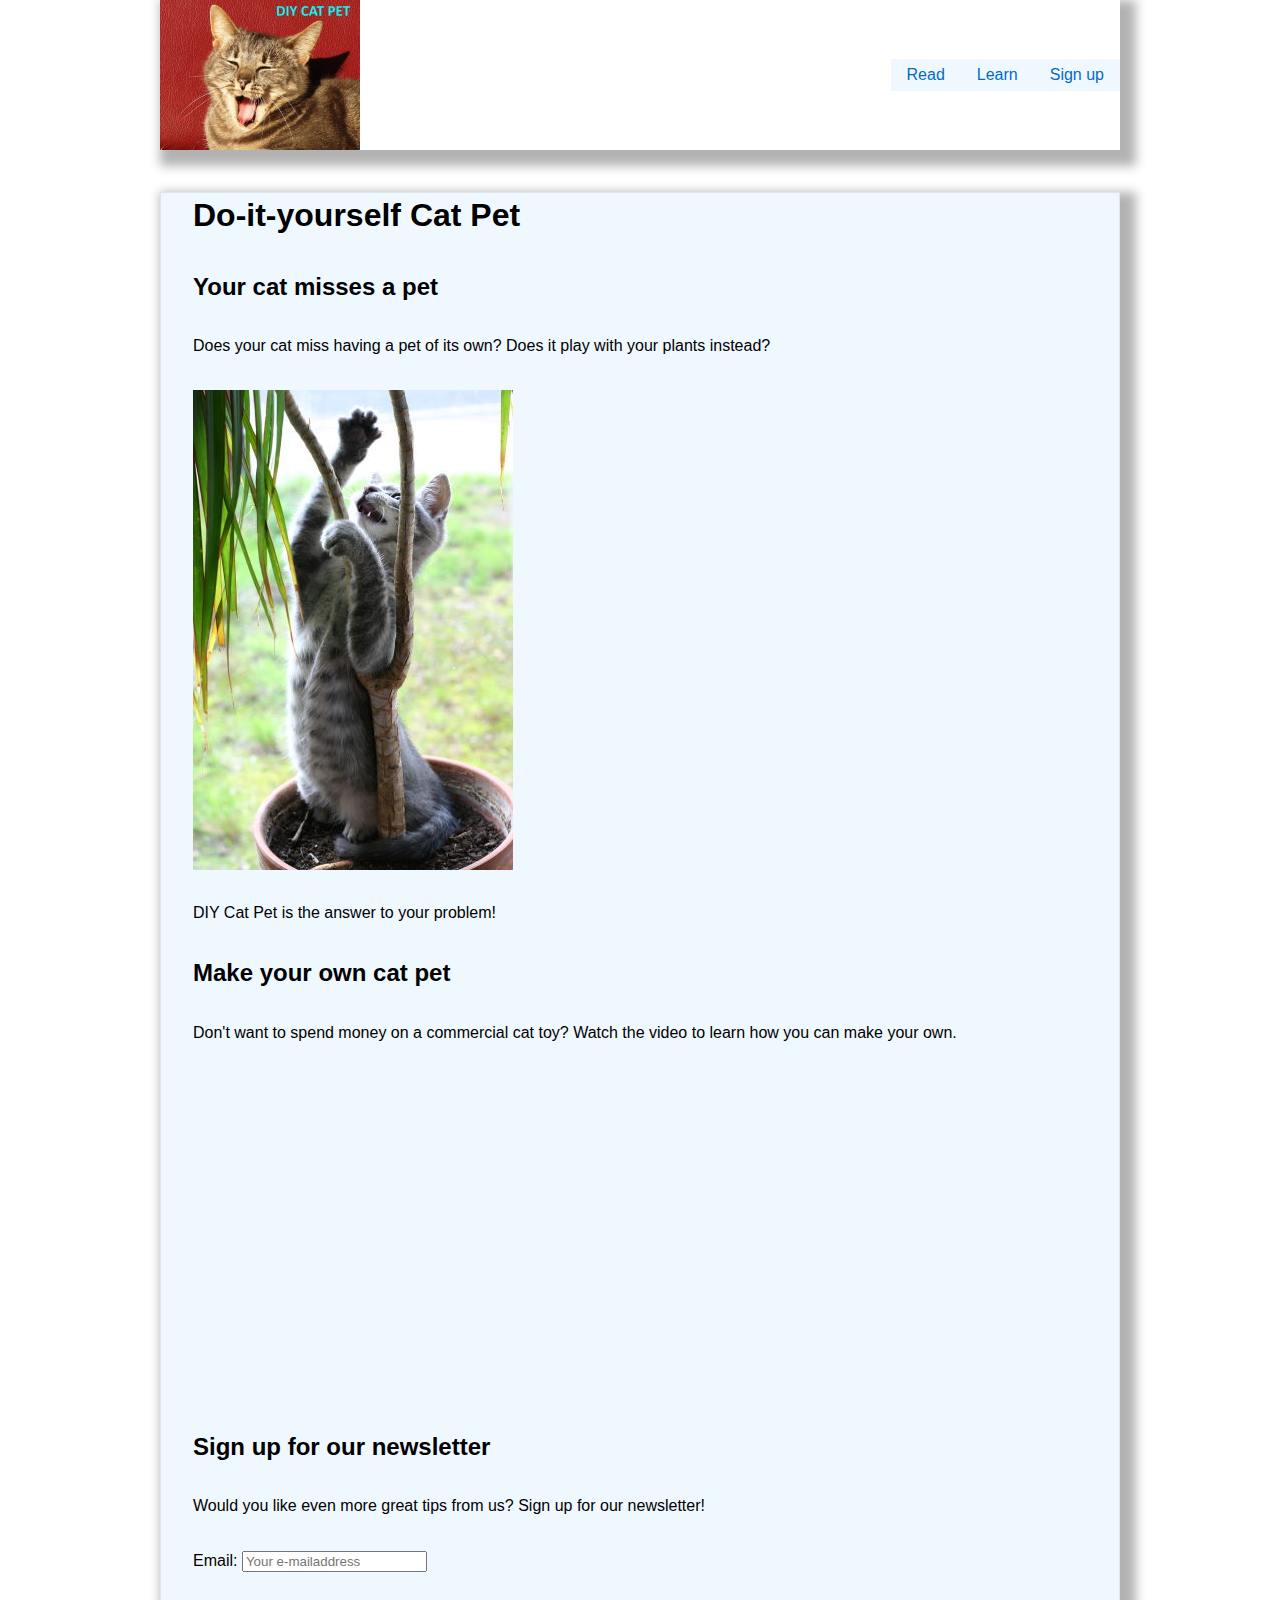
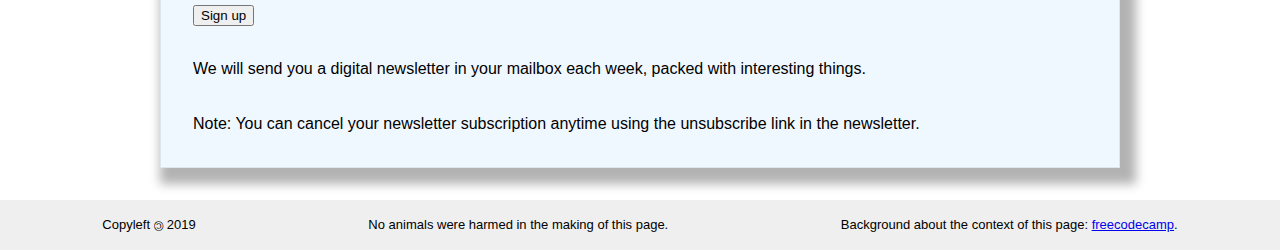
<file: landingpage/index.html>
<!DOCTYPE html>
<html lang="en">
    <head>
        <meta charset="UTF-8">
        <title>DIY Cat Pet</title>
        <style>
            /* === Layout === */
            html {
                height: 100%;
            }
            body {
                font-family: 'Open Sans', sans-serif;
                min-height: 100%;
                margin: 0;
                line-height: 1.4;
            }
            @media (min-width: 960px){
                body {
                    display: grid;
                    grid-template-columns: 1fr 960px 1fr;
                    grid-template-areas: ". header ." ". content ." "footer footer footer";
                }
            }
            #header {
                position: fixed;
                width: 100%;
                background-color: #fff;
                height: 150px;
                top: 0;
            }
            #header-container {
                max-width: 960px;
                margin: 0 auto;
                box-shadow: 8px 8px 10px 8px rgba(0, 0, 0, .3);
            }
            @media (min-width: 960px) {
                #header-container {
                    display: flex;
                    justify-content: space-between;
                    align-items: center;
                }
            }
            #nav-bar {
                display: flex;
                justify-content: end;
                align-items: center;
                min-width: 10em;
                height: calc(2 * 16px);
                background-color: rgb(240, 248, 255);
            }
            .nav-link {
                margin: 0 1em;
                color: #006bc9;
                text-decoration: none;
            }
            .nav-link:hover {
                color: #b5ddff;
            }
            #main {
                grid-area: content;
                background-color: rgb(240, 248, 255);
                border: 1px solid rgb(220, 230, 235);
                box-shadow: 8px 8px 10px 8px rgba(0, 0, 0, .3);
                margin: 2rem 0;
                padding: 0 2rem;
                margin-top: 12em;   /* Adjust for the fixed header. */
            }
            /* Fix the scroll to sections for the fixed header. */
            #main section {
                margin-top: -12em;
                padding-top: 12em;
            }
            #main article > * {
                background-color: #fff;
                padding: 2rem 2rem 0 2rem;
                margin: 2rem;
                box-shadow: 5px 5px 9px 2px #095598;
                border: 1px solid #fff; /* Needed to let the height of the box take the margin-bottom of the elements into account. */
            }
            #main h1, #main h2, #main p, #main ul, #main iframe, #main form {
                margin: 0 0 2rem 0;
            }
            #main a {
                color: #006bc9;
                text-decoration: none;
            }
            #main a:hover {
                color: #b5ddff;
                text-decoration: underline;
            }
            #header img, #main img {
                max-width: 100%;
                height: auto;
                display: block;
            }
            #main iframe {
                max-width: 100%;
            }
            #footer {
                grid-area: footer;
                align-self: end;
                background-color: #efefef;
                padding: 1rem;
                font-size: small;
            }
            #footer ul {
                margin: 0;
                padding: 0;
                list-style: none;
                display: flex;
                flex-flow: row wrap;
                justify-content: space-around;
            }
    
            /* === Other details === */
            /* The copyleft character. */
            .reverse {
                transform: rotate(180deg);
                display: inline-block; /* This is needed for the rotate to work on line elements like span. */
            }
            </style>
        </head>
    <body>
        <header id="header">
            <div id="header-container">
                <!-- Note: normaly we would use a relative link to the images subdir, but User Story #2 requires the src of the image to contain 'http'. -->
                <img id="header-img" src="https://sandrab.github.io/fcc-rwd/landingpage/images/cat-pet-logo.jpg" alt="DIY Cat Pet Logo" width="200" height="150">
                <nav id="nav-bar">
                    <a href="#intro" class="nav-link">Read</a>
                    <a href="#learn" class="nav-link">Learn</a>
                    <a href="#sign-up" class="nav-link">Sign up</a>
                </nav>
            </div>
        </header>
        <main id="main">
            <header><h1>Do-it-yourself Cat Pet</h1></header>
            <section id="intro">
                <h2>Your cat misses a pet</h2>
                <p>Does your cat miss having a pet of its own? Does it play with your plants instead?</p>
                <p><img src="images/cat_with_plant.jpg" width="320" height="480" alt="Cat playing with plant"></p>
                <p>DIY Cat Pet is the answer to your problem!</p>
            </section>
            <section id="learn">
                <h2>Make your own cat pet</h2>
                <p>Don't want to spend money on a commercial cat toy? Watch the video to learn how you can make your own.</p>
                <iframe id="video" width="560" height="315" src="https://www.youtube.com/embed/6wEXQlwqlMw" frameborder="0" allow="accelerometer; autoplay; encrypted-media; gyroscope; picture-in-picture" allowfullscreen></iframe>
            </section>
            <section id="sign-up">
                <h2>Sign up for our newsletter</h2>
                <p>Would you like even more great tips from us? Sign up for our newsletter!</p>
                <form id="form" action="https://www.freecodecamp.com/email-submit" method="POST">
                    <p><label>Email: <input id="email" type="email" name="email" placeholder="Your e-mailaddress"></label></p>
                    <p><input type="submit" id="submit" value="Sign up"></p>
                </form>
                <p>We will send you a digital newsletter in your mailbox each week, packed with interesting things.</p>
                <p>Note: You can cancel your newsletter subscription anytime using the unsubscribe link in the newsletter.</p>
            </section>
        </main>
        <footer id="footer">
            <ul>
                <li>Copyleft <span class="reverse">&copy;</span> 2019</li>
                <li>No animals were harmed in the making of this page.</li>
                <li>Background about the context of this page: <a href="https://learn.freecodecamp.org/responsive-web-design/responsive-web-design-projects/build-a-product-landing-page" target="_blank" rel="noopener">freecodecamp</a>.</li>
            </ul>
        </footer>
            <script src="https://cdn.freecodecamp.org/testable-projects-fcc/v1/bundle.js"></script>
    </body>
</html>
</file>
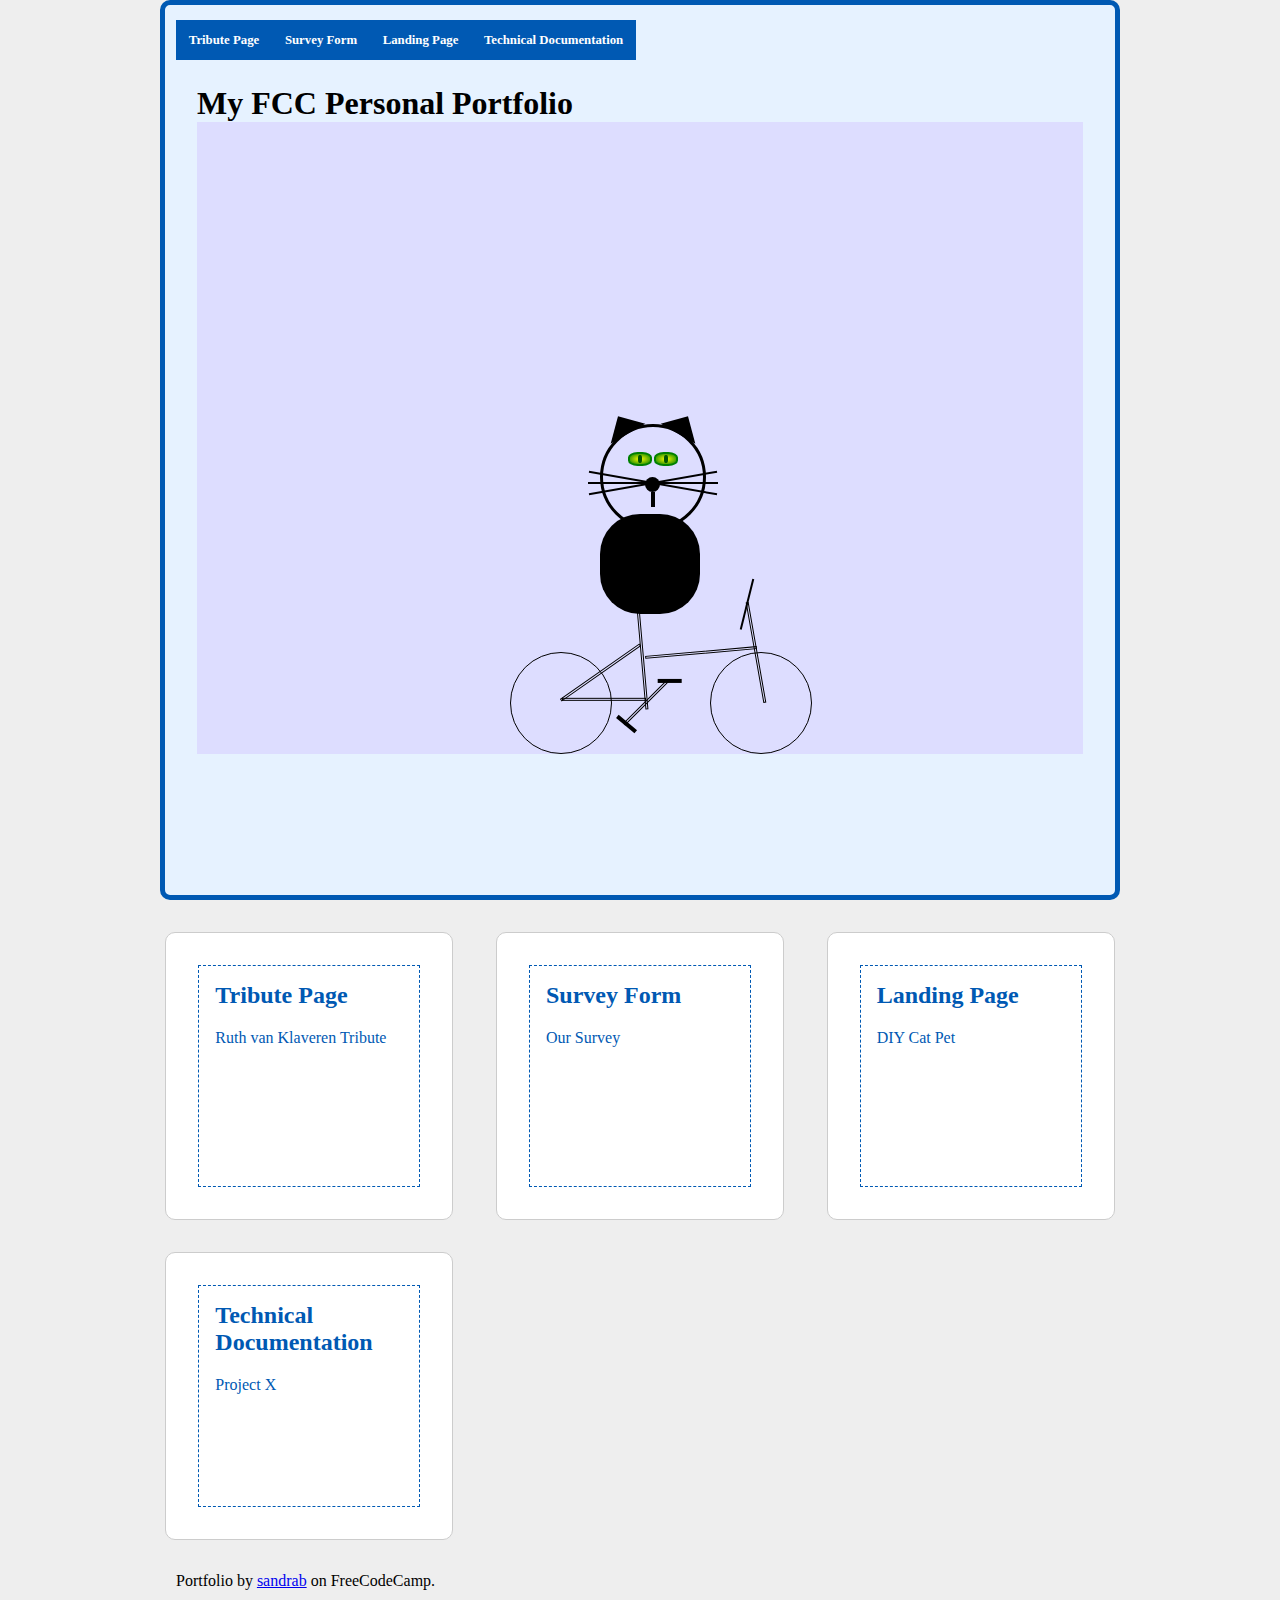
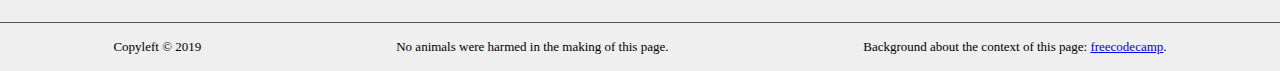
<file: portfolio/index.html>
<!DOCTYPE html>
<html lang="en">
    <head>
        <meta charset="UTF-8">
        <title>My FCC Personal Portfolio</title>
        <style>
        body {
            margin: 0;
            background-color: #eee;
        }
        #welcome-section {
            min-height: 100vh;
        }
        #header {
            position: fixed;
            top: 0;
            width: 100%;
        }
        #navbar {
            width: 100%;
        }
        #navbar ul {
            margin: 0;
            margin-left: 1rem;
            padding: 0;
            list-style: none;
            display: flex;
            align-items: center;
            width: 100%;
            height: 5rem;
        }
        #navbar a {
            text-decoration: none;
            padding: 1em;
            display: block;
            color: #fff;
            background-color: #0059b3;
            font-size: 80%;
            font-weight: bold;
        }
        #navbar a:hover {
            background-color: #e6f2ff;
            color: #0059b3;
            border: 1px solid #0059b3;
            padding: calc(1em - 1px);
        }
        main {
            margin-bottom: 2rem;
        }
        main h1 {
            margin-top: 5rem;
            margin-bottom: 0;
        }
        main h2 {
            padding-top: 7rem;
            margin-top: -7rem;
        }
        #welcome-section {
            height: 100vh;
            min-height: 450px;
            background-color: #e6f2ff;
            border: 5px solid #0059b3;
            border-radius: 10px;
            padding: 0 2rem;
            box-sizing: border-box;
        }
        #projects {
            display: grid;
            grid-gap: 2rem;
            grid-template-columns: 1fr;
            justify-items: center;
            margin: 2rem 0;
        }
        .project-tile {
            display: block;
            border: 1px solid #ccc;
            width: 18rem;
            height: 18rem;
            background-color: #fff;
            border-radius: 10px;
            padding: 2em;
            box-sizing: border-box;
        }
        .project-tile a {
            display: block;
            width: 100%;
            height: 100%;
            border: 1px dashed #0059b3;
            text-decoration: none;
            padding: 1em;
            box-sizing: border-box;
            color: #0059b3;
        }
        .project-tile a:hover {
            background-color: #fbfbfb;
        }
        footer:not(#footer) {
            padding: 0 1rem;
        }
        #footer {
            grid-area: footer;
            align-self: end;
            background-color: #efefef;
            padding: 1rem;
            font-size: small;
            border-top: 1px solid #555;
        }
        #footer ul {
            margin: 0;
            padding: 0;
            list-style: none;
            display: flex;
            flex-flow: row wrap;
            justify-content: space-around;
        }
        @media (min-width: 40em) {
            #projects {
                grid-template-columns: repeat(2, 1fr);
            }
        }
        @media (min-width: 60em) {
            main, #navbar {
                max-width: 60em;
                margin: 0 auto 2em;
            }
            #projects {
                grid-template-columns: repeat(3, 1fr);
            }
        }
        </style>
        <link rel="stylesheet" href="figures.css">
    </head>
    <body>
        <header id="header">
            <nav id="navbar">
                <ul>
                    <li><a href="#tribute">Tribute Page</a></li>
                    <li><a href="#survey">Survey Form</a></li>
                    <li><a href="#landing">Landing Page</a></li>
                    <li><a href="#techdoc">Technical Documentation</a></li>
                </ul>
            </nav>
        </header>
        <main>
            <header id="welcome-section">
                <h1>My FCC Personal Portfolio</h1>
                <div id="canvas">
                    <div id="cat">
                        <div id="head">
                            <div class="ear"></div><div class="ear right"></div>
                            <div class="eye"></div><div class="eye right"></div>
                            <div class="nose"></div>
                            <div class="hair left top"></div><div class="hair"></div><div class="hair left bottom"></div>
                            <div class="mouth"></div>
                        </div>
                        <div id="body"></div>
                    </div> <!-- #cat -->
                    <div id="bike">
                        <div class="wheel left"></div><div class="wheel right"></div>
                        <div id="steer"></div>
                        <div id="saddle"></div>
                        <div id="frame-front"></div><div id="frame-back"></div>
                        <div id="pedals"></div>
                    </div><!-- #bike -->
                </div> <!-- #canvas -->
            </header>
            <section id="projects">
                <div class="project-tile">
                    <a href="https://sandrab.github.io/fcc-rwd/tributepage/" target="_blank" rel="noopener">
                        <h2 id="tribute">Tribute Page</h2>
                        <p>Ruth van Klaveren Tribute</p>
                    </a>
                </div>
                <div class="project-tile">
                    <a href="https://sandrab.github.io/fcc-rwd/surveyform/" target="_blank" rel="noopener">
                        <h2 id="survey">Survey Form</h2>
                        <p>Our Survey</p>
                    </a>
                </div>
                <div class="project-tile">
                    <a href="https://sandrab.github.io/fcc-rwd/landingpage/" target="_blank" rel="noopener">
                        <h2 id="landing">Landing Page</h2>
                        <p>DIY Cat Pet</p>
                    </a>
                </div>
                <div class="project-tile">
                    <a href="https://sandrab.github.io/fcc-rwd/techdoc/" target="_blank" rel="noopener">
                        <h2 id="techdoc">Technical Documentation</h2>
                        <p>Project X</p>
                    </a>
                </div>
            </section>
            <footer>
                Portfolio by <a id="profile-link" href="https://www.freecodecamp.org/sandrab" target="_blank" rel="noopener">sandrab</a> on FreeCodeCamp.
            </footer>
        </main>
        <footer id="footer">
            <ul>
                <li>Copyleft <span class="reverse">&copy;</span> 2019</li>
                <li>No animals were harmed in the making of this page.</li>
                <li>Background about the context of this page: <a href="https://learn.freecodecamp.org/responsive-web-design/responsive-web-design-projects/build-a-personal-portfolio-webpage" target="_blank" rel="noopener">freecodecamp</a>.</li>
            </ul>
        </footer>
        <script src="https://cdn.freecodecamp.org/testable-projects-fcc/v1/bundle.js"></script>
    </body>
</html>
</file>
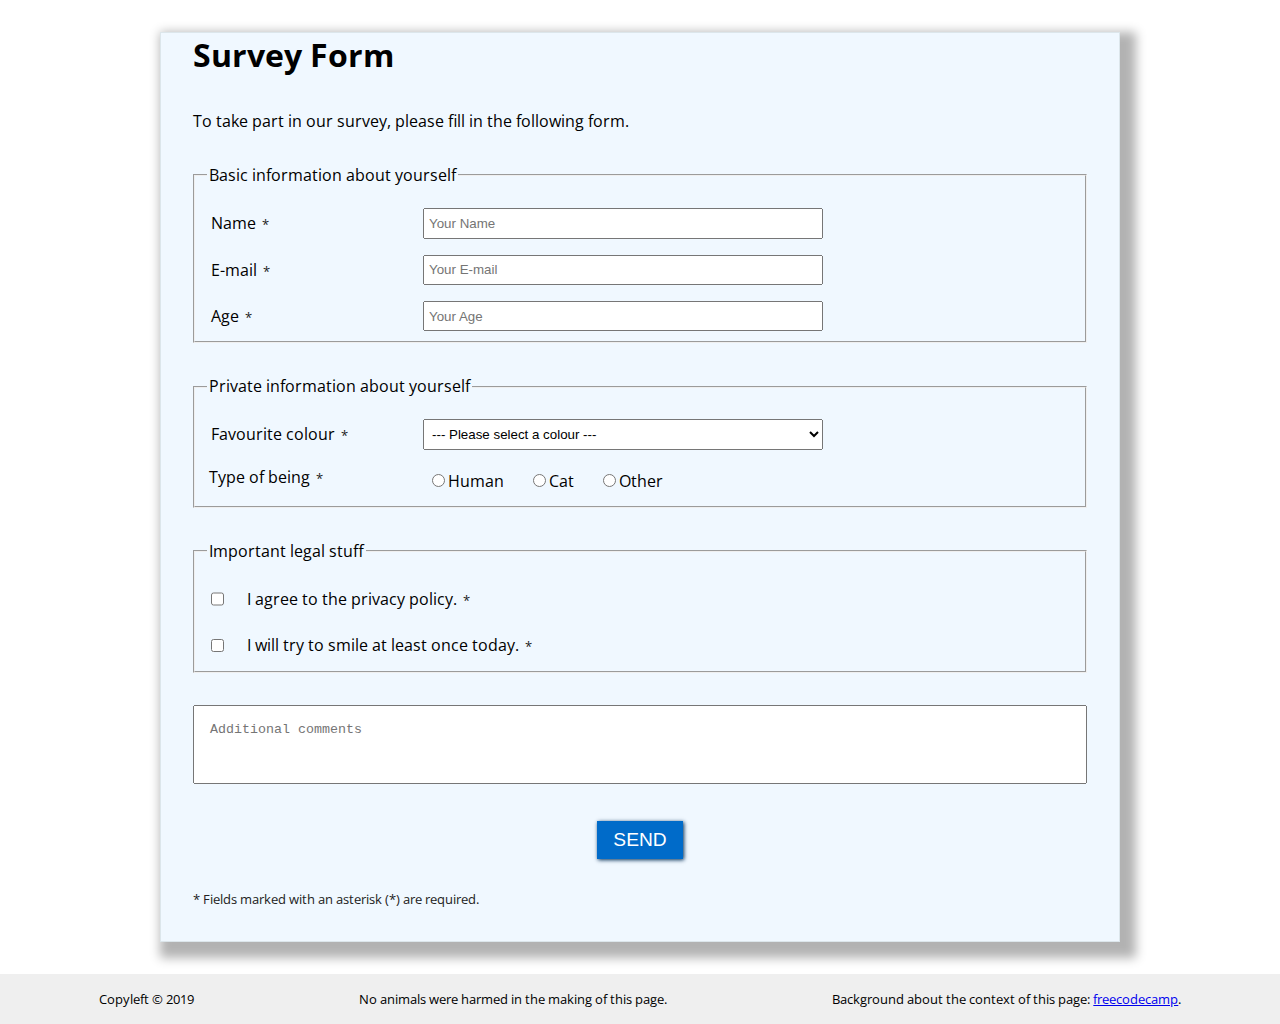
<file: surveyform/index.html>
<!DOCTYPE html>
<html lang="nl">
    <head>
        <meta charset="UTF-8">
        <title>Survey Form</title>
        <link href="https://fonts.googleapis.com/css?family=Open+Sans&display=swap" rel="stylesheet"> 
        <link rel="stylesheet" href="style.css">
    </head>
    <body>
        <main id="main">
            <h1 id="title">Survey Form</h1>
            <p id="description">To take part in our survey, please fill in the following form.</p>
            <form id="survey-form" onsubmit="handleSurveyResult();return false;">
                <fieldset>
                    <legend>Basic information about yourself</legend>
                    <label id="name-label" for="name" class="required">Name</label><input id="name" name="name" type="text" required placeholder="Your Name" value="">
                    <label id="email-label" for="email" class="required">E-mail</label><input id="email" name="e-mail" type="email" required placeholder="Your E-mail">
                    <label id="number-label" for="number" class="required">Age</label><input id="number" name="age" type="number" min="0" max="150" required placeholder="Your Age">
                </fieldset>
                <fieldset>
                    <legend>Private information about yourself</legend>
                    <label for="dropdown" class="required">Favourite colour</label>
                    <select id="dropdown" name="fav-colour" required>
                        <option value="">--- Please select a colour ---</option>
                        <optgroup label="Primary colours">
                            <option value="blue">Blue</option>
                            <option value="green">Green</option>
                            <option value="red">Red</option>
                        </optgroup>
                        <optgroup label="Secondary Colours">
                            <option value="orange">Orange</option>
                            <option value="yellow">Yellow</option>
                            <option value="purple">Purple</option>
                        </optgroup>
                    </select>
                    <fieldset class="radios">
                        <legend class="required">Type of being</legend>
                        <label for="human"><input id="human" type="radio" name="being" value="human" required>Human</label>
                        <label for="cat"><input id="cat" type="radio" name="being" value="cat" required>Cat</label>
                        <label for="other"><input id="other" type="radio" name="being" value="other" required>Other</label>
                    </fieldset>
                </fieldset>
                <fieldset class="checkboxes">
                    <legend>Important legal stuff</legend>
                    <input id="private" type="checkbox" name="privacy" value="agreed" required><label for="private" class="required">I agree to the privacy policy.</label>
                    <input id="happy" type="checkbox" name="happiness" value="will-try" required><label for="happy" class="required">I will try to smile at least once today.</label>
                </fieldset>
                <textarea name="comments" placeholder="Additional comments" rows="3"></textarea>
                <input id="submit" type="submit" value="Send">
                <p class="explanation">* Fields marked with an asterisk (*) are required.</p>
            </form>
            <div id="thanks"></div>
        </main>
        <footer id="footer">
            <ul>
                <li>Copyleft <span class="reverse">&copy;</span> 2019</li>
                <li>No animals were harmed in the making of this page.</li>
                <li>Background about the context of this page: <a href="https://learn.freecodecamp.org/responsive-web-design/responsive-web-design-projects/build-a-survey-form" target="_blank" rel="noopener">freecodecamp</a>.</li>
            </ul>
        </footer>
        <script src="scripts.js"></script>
        <script src="https://cdn.freecodecamp.org/testable-projects-fcc/v1/bundle.js"></script>
    </body>
</html>
</file>
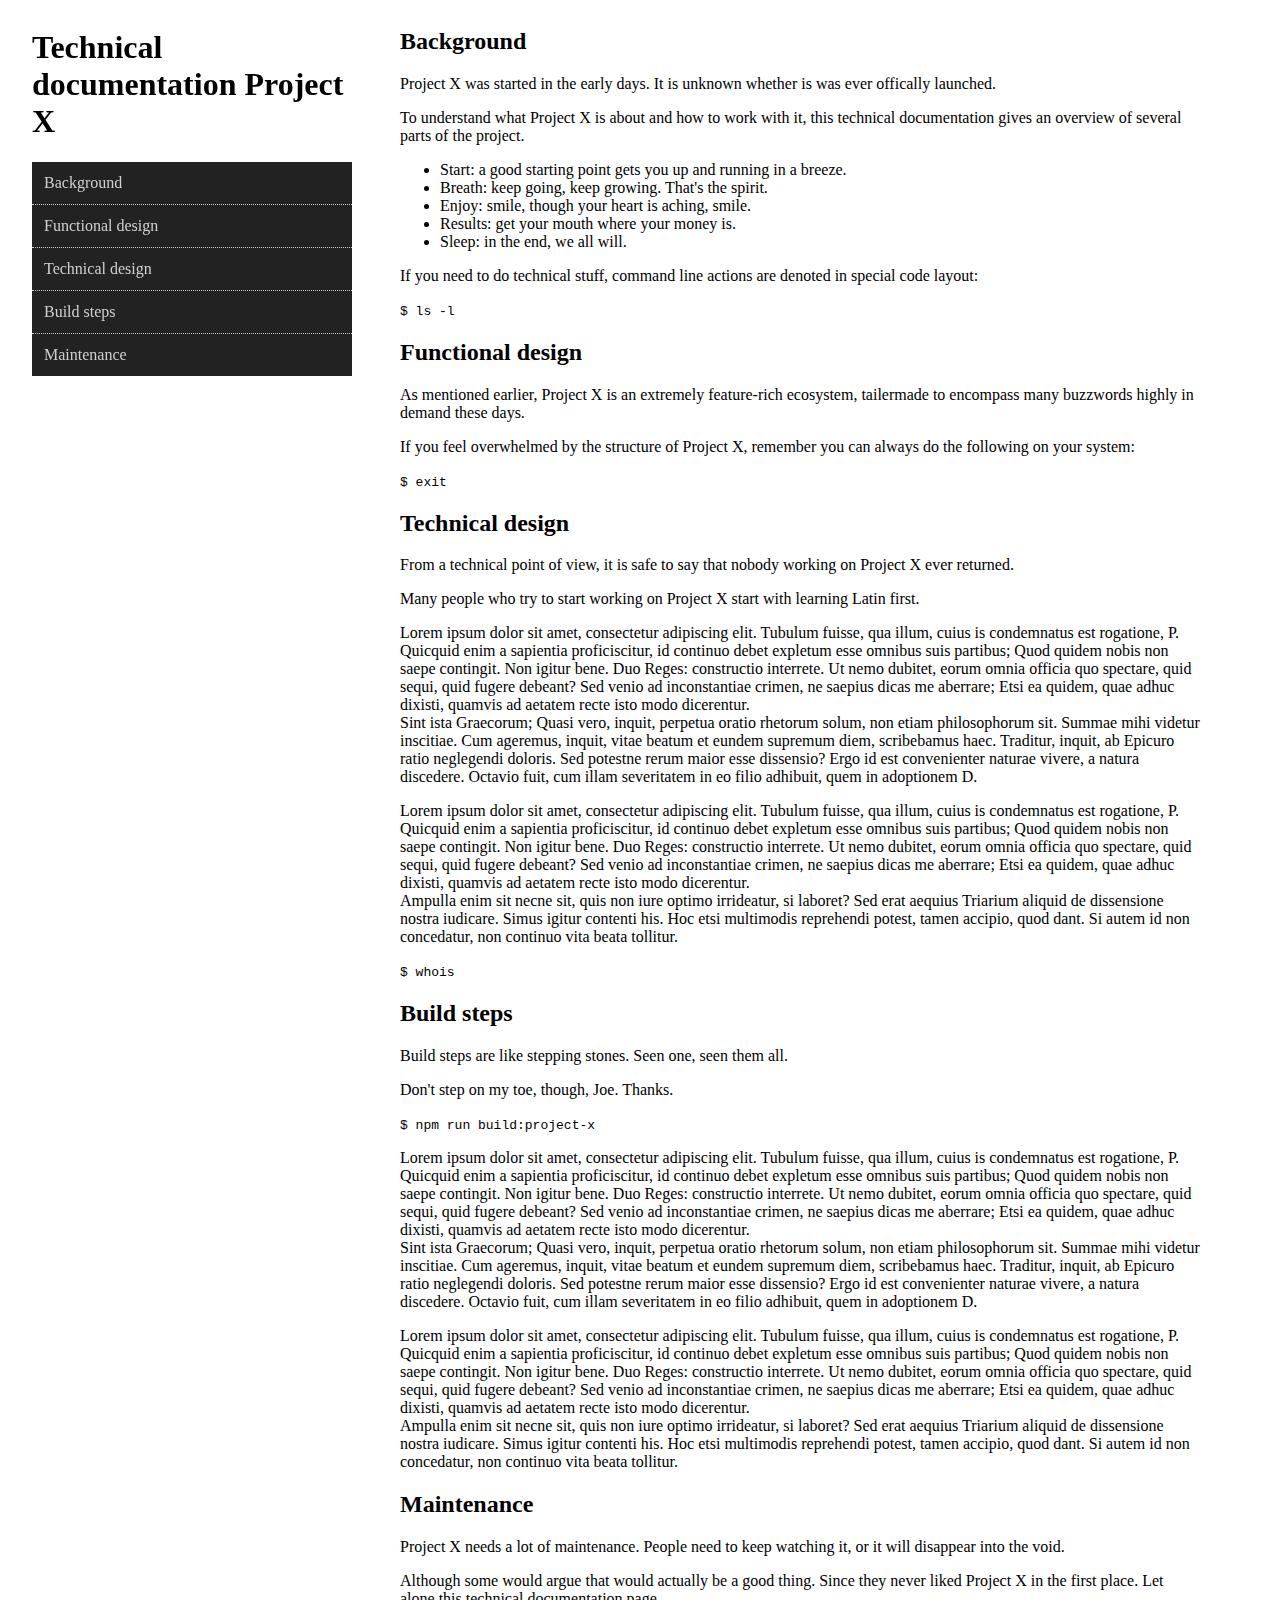
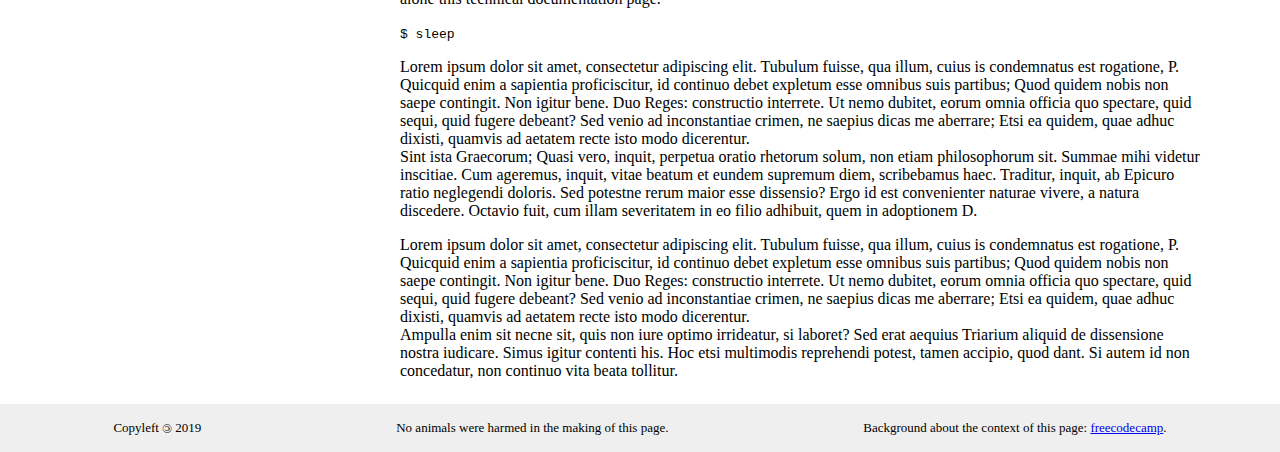
<file: techdoc/index.html>
<!DOCTYPE html>
<html lang="en">
    <head>
        <meta charset="UTF-8">
        <title>Technical documentation project X</title>
        <style>
            body {
                margin: 0;
            }
            #main-doc, #navbar {
                padding: .5em 2em;
            }
            #navbar ul {
                padding: 0;
                list-style: none;
            }
            .nav-link {
                padding: .75em;
                display: block;
                text-decoration: none;
                color: #cfcfcf;
                background-color: #222;
                border-bottom: 1px dotted #cfcfcf;
            }
            .nav-link:hover {
                background-color: rgba(70, 150, 230, .8);
                color: #222;
            }
            #navbar li:last-child .nav-link {
                border: none;
            }
            #footer {
                background-color: #efefef;
                padding: 1rem;
                font-size: small;
            }
            #footer ul {
                margin: 0;
                padding: 0;
                list-style: none;
            }
            @media (min-width: 60em){
                #navbar{
                    position: fixed;
                    left: 0;
                    width: 20em;
                }
                #main-doc {
                    margin-left: 20em;
                    max-width: 60em;
                    padding: .5em 5em;
                }
                #footer ul {
                    display: flex;
                    flex-flow: row wrap;
                    justify-content: space-around;
                }
            }
    
            /* === Other details === */
            /* The copyleft character. */
            .reverse {
                transform: rotate(180deg);
                display: inline-block; /* This is needed for the rotate to work on line elements like span. */
            }
        </style>
        </head>
    <body>
        <nav id="navbar">
            <header>
                <h1>Technical documentation Project X</h1>
            </header>
            <ul>
                <li><a class="nav-link" href="#background">Background</a></li>
                <li><a class="nav-link" href="#functional_design">Functional design</a></li>
                <li><a class="nav-link" href="#technical_design">Technical design</a></li>
                <li><a class="nav-link" href="#build_steps">Build steps</a></li>
                <li><a class="nav-link" href="#maintenance">Maintenance</a></li>
            </ul>
        </nav>
        <main id="main-doc">
            <section id="background" class="main-section">
                <header><h2>Background</h2></header>
                <p>Project X was started in the early days. It is unknown whether is was ever offically launched.</p>
                <p>To understand what Project X is about and how to work with it, this technical documentation gives an overview of several parts of the project.</p>
                <ul>
                    <li>Start: a good starting point gets you up and running in a breeze.</li>
                    <li>Breath: keep going, keep growing. That's the spirit.</li>
                    <li>Enjoy: smile, though your heart is aching, smile.</li>
                    <li>Results: get your mouth where your money is.</li>
                    <li>Sleep: in the end, we all will.</li>
                </ul>
                <p>If you need to do technical stuff, command line actions are denoted in special code layout:</p>
                <code>$ ls -l</code>
            </section>
            <section id="functional_design" class="main-section">
                <header><h2>Functional design</h2></header>
                <p>As mentioned earlier, Project X is an extremely feature-rich ecosystem, tailermade to encompass many buzzwords highly in demand these days.</p>
                <p>If you feel overwhelmed by the structure of Project X, remember you can always do the following on your system:</p>
                <code>$ exit</code>
            </section>
            <section id="technical_design" class="main-section">
                <header><h2>Technical design</h2></header>
                <p>From a technical point of view, it is safe to say that nobody working on Project X ever returned.</p>
                <p>Many people who try to start working on Project X start with learning Latin first.</p>
                <p>Lorem ipsum dolor sit amet, consectetur adipiscing elit. Tubulum fuisse, qua illum, cuius is condemnatus est rogatione, P. Quicquid enim a sapientia proficiscitur, id continuo debet expletum esse omnibus suis partibus; Quod quidem nobis non saepe contingit. Non igitur bene. Duo Reges: constructio interrete. Ut nemo dubitet, eorum omnia officia quo spectare, quid sequi, quid fugere debeant? Sed venio ad inconstantiae crimen, ne saepius dicas me aberrare; Etsi ea quidem, quae adhuc dixisti, quamvis ad aetatem recte isto modo dicerentur.
                <br>Sint ista Graecorum; Quasi vero, inquit, perpetua oratio rhetorum solum, non etiam philosophorum sit. Summae mihi videtur inscitiae. Cum ageremus, inquit, vitae beatum et eundem supremum diem, scribebamus haec. Traditur, inquit, ab Epicuro ratio neglegendi doloris. Sed potestne rerum maior esse dissensio? Ergo id est convenienter naturae vivere, a natura discedere. Octavio fuit, cum illam severitatem in eo filio adhibuit, quem in adoptionem D.</p>
                <p>Lorem ipsum dolor sit amet, consectetur adipiscing elit. Tubulum fuisse, qua illum, cuius is condemnatus est rogatione, P. Quicquid enim a sapientia proficiscitur, id continuo debet expletum esse omnibus suis partibus; Quod quidem nobis non saepe contingit. Non igitur bene. Duo Reges: constructio interrete. Ut nemo dubitet, eorum omnia officia quo spectare, quid sequi, quid fugere debeant? Sed venio ad inconstantiae crimen, ne saepius dicas me aberrare; Etsi ea quidem, quae adhuc dixisti, quamvis ad aetatem recte isto modo dicerentur.
                <br>Ampulla enim sit necne sit, quis non iure optimo irrideatur, si laboret? Sed erat aequius Triarium aliquid de dissensione nostra iudicare. Simus igitur contenti his. Hoc etsi multimodis reprehendi potest, tamen accipio, quod dant. Si autem id non concedatur, non continuo vita beata tollitur.</p>
                <code>$ whois</code>
            </section>
            <section id="build_steps" class="main-section">
                <header><h2>Build steps</h2></header>
                <p>Build steps are like stepping stones. Seen one, seen them all.</p>
                <p>Don't step on my toe, though, Joe. Thanks.</p>
                <code>$ npm run build:project-x</code>
                <p>Lorem ipsum dolor sit amet, consectetur adipiscing elit. Tubulum fuisse, qua illum, cuius is condemnatus est rogatione, P. Quicquid enim a sapientia proficiscitur, id continuo debet expletum esse omnibus suis partibus; Quod quidem nobis non saepe contingit. Non igitur bene. Duo Reges: constructio interrete. Ut nemo dubitet, eorum omnia officia quo spectare, quid sequi, quid fugere debeant? Sed venio ad inconstantiae crimen, ne saepius dicas me aberrare; Etsi ea quidem, quae adhuc dixisti, quamvis ad aetatem recte isto modo dicerentur.
                <br>Sint ista Graecorum; Quasi vero, inquit, perpetua oratio rhetorum solum, non etiam philosophorum sit. Summae mihi videtur inscitiae. Cum ageremus, inquit, vitae beatum et eundem supremum diem, scribebamus haec. Traditur, inquit, ab Epicuro ratio neglegendi doloris. Sed potestne rerum maior esse dissensio? Ergo id est convenienter naturae vivere, a natura discedere. Octavio fuit, cum illam severitatem in eo filio adhibuit, quem in adoptionem D.</p>
                <p>Lorem ipsum dolor sit amet, consectetur adipiscing elit. Tubulum fuisse, qua illum, cuius is condemnatus est rogatione, P. Quicquid enim a sapientia proficiscitur, id continuo debet expletum esse omnibus suis partibus; Quod quidem nobis non saepe contingit. Non igitur bene. Duo Reges: constructio interrete. Ut nemo dubitet, eorum omnia officia quo spectare, quid sequi, quid fugere debeant? Sed venio ad inconstantiae crimen, ne saepius dicas me aberrare; Etsi ea quidem, quae adhuc dixisti, quamvis ad aetatem recte isto modo dicerentur.
                <br>Ampulla enim sit necne sit, quis non iure optimo irrideatur, si laboret? Sed erat aequius Triarium aliquid de dissensione nostra iudicare. Simus igitur contenti his. Hoc etsi multimodis reprehendi potest, tamen accipio, quod dant. Si autem id non concedatur, non continuo vita beata tollitur.</p>
            </section>
            <section id="maintenance" class="main-section">
                <header><h2>Maintenance</h2></header>
                <p>Project X needs a lot of maintenance. People need to keep watching it, or it will disappear into the void.</p>
                <p>Although some would argue that would actually be a good thing. Since they never liked Project X in the first place. Let alone this technical documentation page.</p>
                <code>$ sleep</code>
                <p>Lorem ipsum dolor sit amet, consectetur adipiscing elit. Tubulum fuisse, qua illum, cuius is condemnatus est rogatione, P. Quicquid enim a sapientia proficiscitur, id continuo debet expletum esse omnibus suis partibus; Quod quidem nobis non saepe contingit. Non igitur bene. Duo Reges: constructio interrete. Ut nemo dubitet, eorum omnia officia quo spectare, quid sequi, quid fugere debeant? Sed venio ad inconstantiae crimen, ne saepius dicas me aberrare; Etsi ea quidem, quae adhuc dixisti, quamvis ad aetatem recte isto modo dicerentur.
                <br>Sint ista Graecorum; Quasi vero, inquit, perpetua oratio rhetorum solum, non etiam philosophorum sit. Summae mihi videtur inscitiae. Cum ageremus, inquit, vitae beatum et eundem supremum diem, scribebamus haec. Traditur, inquit, ab Epicuro ratio neglegendi doloris. Sed potestne rerum maior esse dissensio? Ergo id est convenienter naturae vivere, a natura discedere. Octavio fuit, cum illam severitatem in eo filio adhibuit, quem in adoptionem D.</p>
                <p>Lorem ipsum dolor sit amet, consectetur adipiscing elit. Tubulum fuisse, qua illum, cuius is condemnatus est rogatione, P. Quicquid enim a sapientia proficiscitur, id continuo debet expletum esse omnibus suis partibus; Quod quidem nobis non saepe contingit. Non igitur bene. Duo Reges: constructio interrete. Ut nemo dubitet, eorum omnia officia quo spectare, quid sequi, quid fugere debeant? Sed venio ad inconstantiae crimen, ne saepius dicas me aberrare; Etsi ea quidem, quae adhuc dixisti, quamvis ad aetatem recte isto modo dicerentur.
                <br>Ampulla enim sit necne sit, quis non iure optimo irrideatur, si laboret? Sed erat aequius Triarium aliquid de dissensione nostra iudicare. Simus igitur contenti his. Hoc etsi multimodis reprehendi potest, tamen accipio, quod dant. Si autem id non concedatur, non continuo vita beata tollitur.</p>
            </section>
        </main>
        <footer id="footer">
            <ul>
                <li>Copyleft <span class="reverse">&copy;</span> 2019</li>
                <li>No animals were harmed in the making of this page.</li>
                <li>Background about the context of this page: <a href="https://learn.freecodecamp.org/responsive-web-design/responsive-web-design-projects/build-a-technical-documentation-page" target="_blank" rel="noopener">freecodecamp</a>.</li>
            </ul>
        </footer>
        <script src="https://cdn.freecodecamp.org/testable-projects-fcc/v1/bundle.js"></script>
    </body>
</html>
</file>
<file: portfolio/figures.css>
#canvas {
    position: relative;
    width: 100%;
    height: calc(80% - 5rem);
    min-height: 300px;
    background-color: #ddf;
}
/* === Bike === */
#bike {
    width: 60px;
    height: 150px;
    position: absolute;
    bottom: 0px;
    left: calc(50% - 30px);
}
.wheel {
	border: 1px solid #000;
	width: 100px;
	height: 100px;
	border-radius: 50%;
    position: absolute;
    bottom: 0;
}
.wheel.left {
	left: -100px;
}
.wheel.right {
	left: 100px;
}
#steer {
	border: 1px solid #000;
	width: 100px;
	height: 1px;
	position: absolute;
	left: 95px;
	bottom: 100px;
	transform: rotateZ(80deg);
}
#steer::before {
	content: "";
	display: block;
	width: 50px;
	border: 1px solid #000;
	transform: rotateZ(24deg);
	position: absolute;
	top: 0px;
	left: -25px;
}
#saddle {
	position: absolute;
	border: 2px solid #000;
	width: 30px;
	bottom: 145px;
	left: 15px;
	height: 0;
	transform: rotateZ(-5deg);
}
#saddle::before {
	content: "";
	display: block;
	width: 100px;
	border: 1px solid #000;
	transform: rotateZ(90deg);
	position: absolute;
	top: 50px;
	left: -40px;
	height: 1px;
}
#frame-front {
	position: absolute;
	width: 110px;
	border: 1px solid #000;
	bottom: 100px;
	left: 35px;
	transform: rotateZ(-5deg);
	height: 1px;
}
#frame-back {
	position: absolute;
	width: 95px;
	border: 1px solid #000;
	bottom: 80px;
	left: -58px;
	transform: rotateZ(-35deg);
	height: 1px;
}
#frame-back::after {
	content: "";
	position: absolute;
	display: block;
	border: 1px solid #000;
	width: 82px;
	transform: rotateZ(35deg);
	top: 23px;
	left: -7px;
	height: 1px;
}
#pedals {
	position: absolute;
	width: 60px;
	border: 1px solid #000;
	height: 1px;
	bottom: 50px;
	transform: rotateZ(-45deg);
	left: 5px;
}
#pedals::before {
	content: "";
	position: absolute;
	width: 20px;
	border: 2px solid #000;
	transform: rotateZ(85deg);
	top: 0px;
	left: -11px;
}
#pedals::after {
	content: "";
	position: absolute;
	width: 20px;
	border: 2px solid #000;
	transform: rotateZ(45deg);
	top: -0px;
	left: 50px;
}
/* === End Bike === */
/* === Cat === */
#cat {
    width: 60px;
    height: 210px;
    position: absolute;
    bottom: 120px;
    left: calc(50% - 40px);
}
#head {
    width: 100px;
    height: 100px;
    border: 3px solid #000;
    border-radius: 50%;
    position: absolute;
    top: 0;
    left: 0;
}
#body {
    width: 100px;
    height: 100px;
    background-color: #000;
    border-radius: 40%;
    position: absolute;
    top: 90px;
    left: 0;
}
.ear {
    width: 0;
    height: 0;
    border-left: 20px solid transparent;
    border-right: 20px solid transparent;
    border-bottom: 20px solid #000;
    position: absolute;
    top: -12px;
    left: 0;
    transform: rotate(-30deg);
}
.ear.right {
    right: 0;
    left: auto;
    transform: rotate(30deg);
}
.eye {
    width: 20px;
    height: 10px;
    background-color: greenyellow;
    border-radius: 40%;
    position: absolute;
    top: 25px;
    left: 25px;
    border: 2px solid green;
    background: repeating-radial-gradient(yellow, green);
}
.eye.right {
    right: 25px;
    left: auto;
}
.eye::after {
    content: "";
    display: block;
    width: 4px;
    height: 8px;
    background-color: #050;
    top: calc(50% - 4px);
    left: calc(50% - 2px);
    position: absolute;
    border-radius: 40%;
}
.nose {
    width: 15px;
    height: 15px;
    background-color: #000;
    border-radius: 50%;
    position: absolute;
    top: 50%;
    left: calc(50% - 8px);
}
.mouth {
    width: 4px;
    height: 15px;
    background-color: #000;
    position: absolute;
    bottom: 20px;
    left: calc(50% - 2px);
}
.hair {
    width: 130px;
    height: 2px;
    background-color: #000;
    position: absolute;
    top: calc(50% + 5px);
    left: -15px;
}
.hair.left.top {
    transform: rotate(10deg);
}
.hair.left.bottom {
    transform: rotate(-10deg);
}
/* === End Cat === */

/* === Movements === */
#bike {
    animation: bump 2s, rotate 2s ease 1s;
    animation-iteration-count: infinite;
}
#cat {
    animation: rotate 2s ease 1s;
    animation-iteration-count: infinite;
}
@keyframes bump {
    0% {
        bottom: 0;
    }
    50% {
        bottom: 10px;
    }
    100% {
        bottom: 0px;
    }
}
@keyframes rotate {
    0% {
        transform: rotate(0deg);
    }
    50% {
        transform: rotate(1deg)
    }
    80% {
        transform: rotate(3deg);
    }
    100% {
        transform: rotate(1deg);
    }
}
/* === End Movements === */
</file>
<file: surveyform/style.css>
/* Styling for the Survey Form Page. */

/* --- Layout --- */
* {
    box-sizing: border-box;
}
html {
    height: 100%;
}
body {
    font-family: 'Open Sans', sans-serif;
    min-height: 100%;
    margin: 0;
    line-height: 1.4;
}
@media (min-width: 60em){
    body {
        display: grid;
        grid-template-columns: 1fr 60em 1fr;
        grid-template-areas: ". content ." "footer footer footer";
    }
}
#main {
    grid-area: content;
    background-color: rgb(240, 248, 255);
    border: 1px solid rgb(220, 230, 235);
    box-shadow: 8px 8px 10px 8px rgba(0, 0, 0, .3);
    margin: 2rem 0;
    padding: 0 2rem;
}
article > * {
    background-color: #fff;
    padding: 2rem 2rem 0 2rem;
    margin: 2rem;
    box-shadow: 5px 5px 9px 2px #095598;
    border: 1px solid #fff; /* Needed to let the height of the box take the margin-bottom of the elements into account. */
}
#main h1, #main h2, #main p, #main ul, #main form, #main fieldset, #main textarea, #main #submit {
    margin: 0 0 2rem 0;
}
#main legend {
    margin: 0 0 1rem 0;
}
#footer {
    grid-area: footer;
    align-self: end;
    background-color: #efefef;
    padding: 1rem;
    font-size: small;
}
#footer ul {
    margin: 0;
    padding: 0;
    list-style: none;
    display: flex;
    flex-flow: row wrap;
    justify-content: space-around;
}

/* Form */
#survey-form input, #survey-form select {
    max-width: 25rem;
}
#survey-form label, #survey-form input, #survey-form select {
    padding: .25rem;
}
#survey-form fieldset {
    display: grid;
    grid-template-columns: 1fr;
    grid-gap: 1rem;
}
#survey-form fieldset.radios {
    margin-bottom: 0;
    border: none;
    padding: 0;
}
#survey-form fieldset.radios legend {
	float: left;    /* Hack to overwrite the special behaviour of legend tags. */
	margin: 0;
}
#survey-form fieldset.checkboxes {
	grid-template-columns: auto 1fr;
}
#survey-form textarea {
    width: 100%;
    resize: none;
    padding: 1rem;
}
#survey-form #submit {
	padding: .5rem 1rem;
	box-shadow: 1px 1px 4px 0px #002c53;
	text-transform: uppercase;
	font-size: 1.2rem;
	color: #fff;
	background-color: #006bc9;
    border: none;
    display: block;
    margin: 0 auto 2rem;
    cursor: pointer;
}
#survey-form #submit:hover {
    background-color: #b5ddff;
    color: #777;
}
/* We can not use ::after on input elements, because they have no content. So, we need an explicit required class for this. */
#survey-form .required::after {
    content: "*";
    margin-left: .5em;
}
#survey-form .required::after, #survey-form .explanation {
	font-size: .8em;
	color: #222;
}
@media (min-width: 60em) {
    #survey-form fieldset {
        grid-template-columns: 12.5rem 1fr;
    }
    #survey-form fieldset.radios {
        grid-column: 1/3;
        grid-template-columns: 12.5rem repeat(3, auto) 1fr;
    }
}

/* Thanks element */
.blue { background-color: rgba(0,0,255,.8); color: #fff;}
.green { background-color: rgba(13, 206, 13, 0.8); color: #fff;}
.red { background-color: rgba(255,0,0,.8); color: #fff;}
.orange { background-color: rgba(255,120,0,.8); color: #fff;}
.yellow { background-color: rgba(255,255,0,.8); color: #000;}
.purple { background-color: rgba(120,0,120,.8); color: #fff;}
#thanks {
    visibility: hidden;
    position: fixed;
    top: 5vw;
    right: 5vw;
    margin: 0 auto;
    max-width: 30rem;
    max-height: 30rem;
    min-width: 15rem;
    min-height: 15rem;
    border-radius: 50%;
    border: 1px solid;
    display: flex;
    justify-content: center;
    align-items: center;
    font-weight: bold;
}
#thanks::after {
	content: "";
	display: block;
	width: 2rem;
	height: 2rem;
	position: absolute;
	bottom: 3rem;
    right: 3rem;
    font-size: 2rem;
    border: 1px solid;
    border-radius: 1rem;
    text-align: center;
    line-height: 1;
}
/* Source: https://www.w3schools.com/cssref/css_entities.asp */
#thanks.human::after {
    content: "\26f1";
}
#thanks.cat::after {
    content: "\2235";
}
#thanks.other::after {
    content: "\2603";
}
</file>
